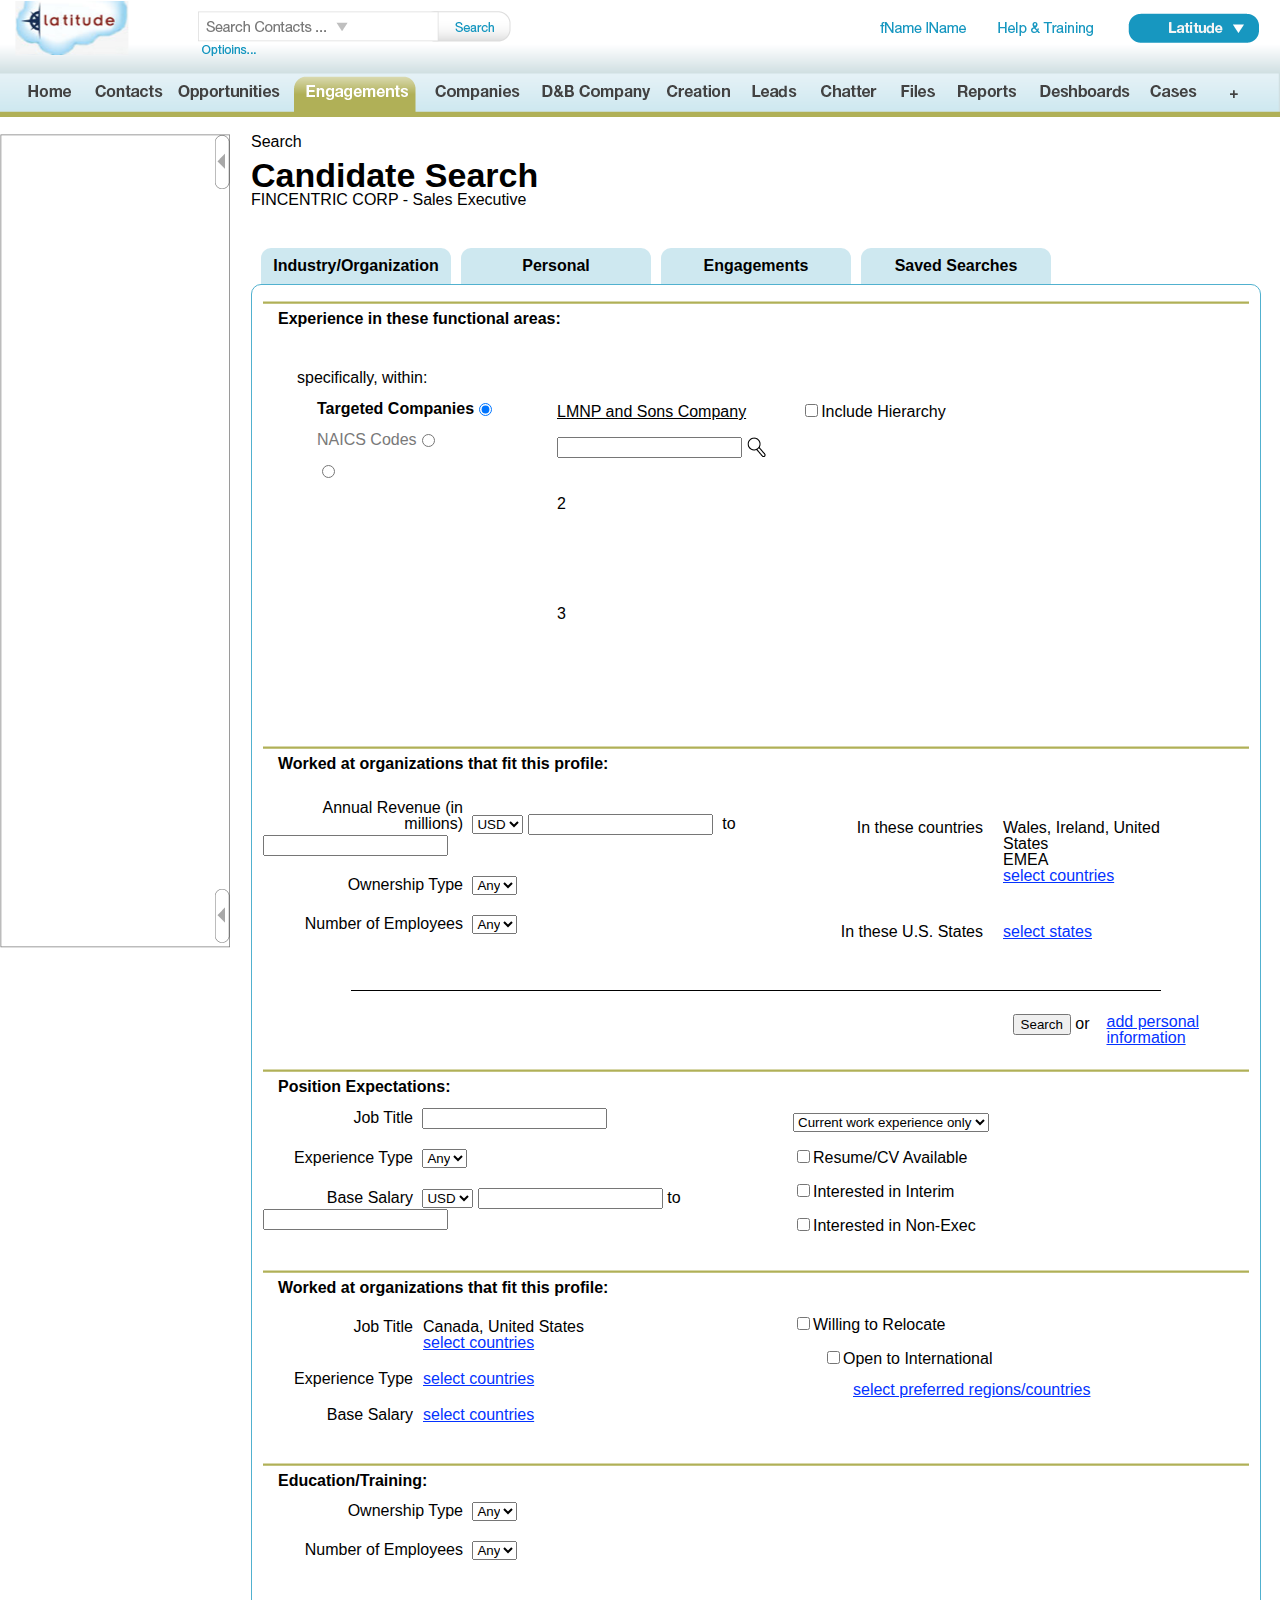
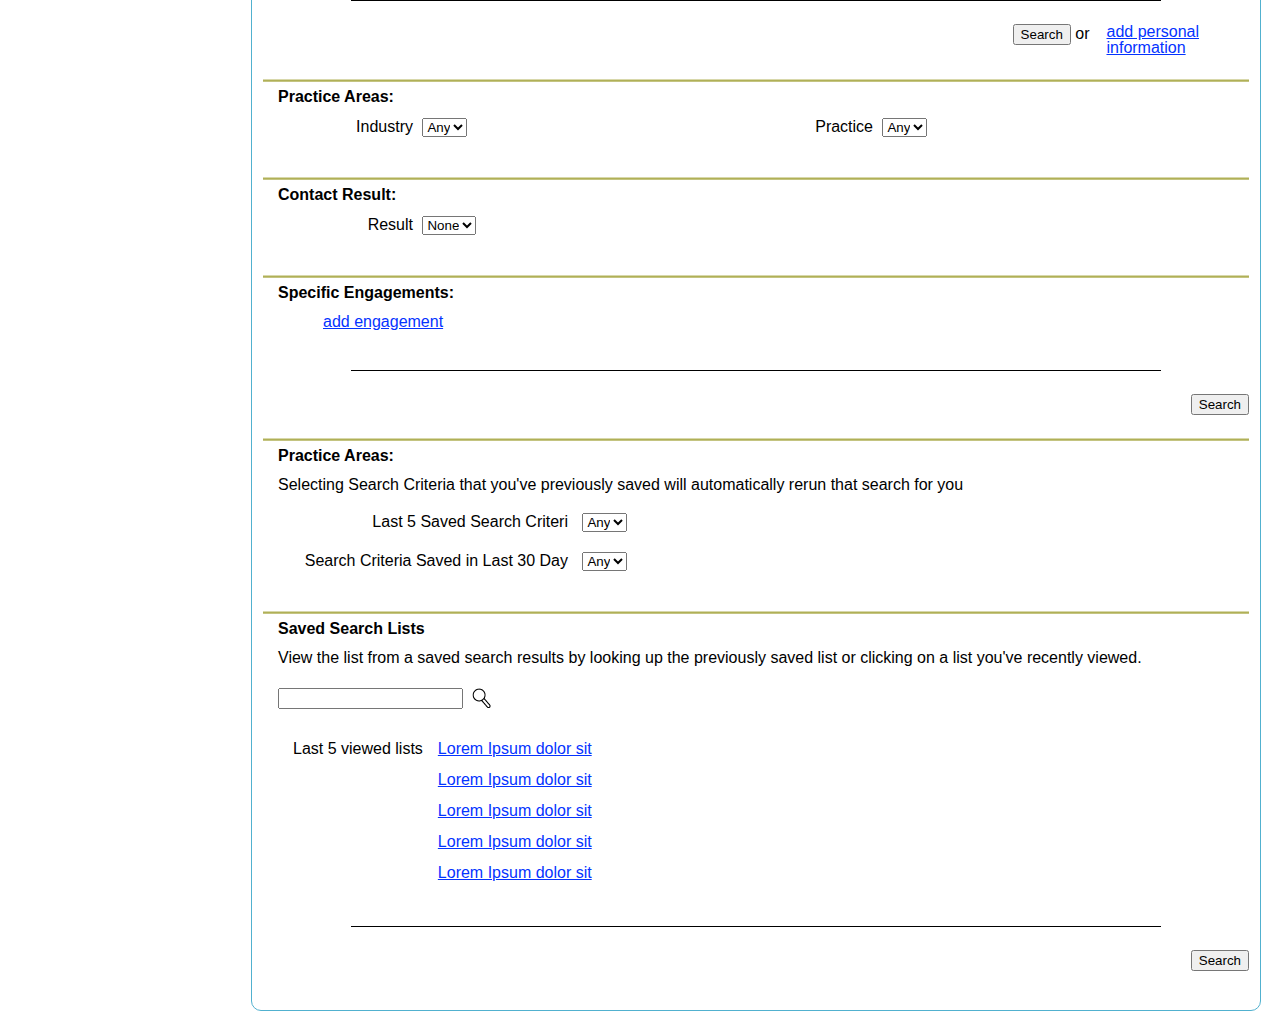
<file: html/index.html>
<?xml version="1.0" encoding="UTF-8"?>
<!DOCTYPE html PUBLIC "-//W3C//DTD XHTML 1.0 Transitional//EN" "http://www.w3.org/TR/xhtml1/DTD/xhtml1-transitional.dtd">
<html xmlns="http://www.w3.org/1999/xhtml" lang="en">
<head>
  <meta name="language" content="en-US" />
  <title>Latitude - Engagements</title>
  <meta name="description" lang="en" content="#" />
  <meta name="keywords" lang="en" content="#" />
  <link rel="stylesheet" type="text/css" href="css/style.css" />
  <link rel="stylesheet" type="text/css" href="css/uniform.default.css" />

  <script src="http://code.jquery.com/jquery-1.7.1.min.js" type="text/javascript"></script>
  <script src="js/jquery.tools.min.js" type="text/javascript"></script>
  <script src="js/jquery.uniform.min.js" type="text/javascript"></script>
  <script src="js/engagements.js" type="text/javascript"></script>
  <script type="text/javascript">
  $(document).ready(function(){
    // ------ TABS INIT ---------------------------------
    $("ul.tabs").tabs("div.panes > div", {history: true});
    // ------ TRANSFORM FORMS ---------------------------
    $("input, select, button").uniform();
  });
  </script>
</head>
<body>
  <div id="page">
    <div id="header"> <!-- just sample container for your framework -->
    </div>
    <div id="left"> <!-- just sample container for your framework -->
    </div>
    <div id="content">
      <h3>Search</h3>
      <h1>Candidate Search</h1>
      <h2>FINCENTRIC CORP - Sales Executive</h2>

      <!-- tab navigation with ajax -->
      <ul class="tabs">
        <li><a href="industry.html">Industry/Organization</a></li>
        <li><a href="personal.html">Personal</a></li>
        <li><a href="engagements.html">Engagements</a></li>
        <li><a href="saved-searches.html">Saved Searches</a></li>
      </ul>

      <!-- tab "pane" -->
      <form action="" name="search-form" id="search-form">
      <div class="panes">
        <div> <!-- industry/organization tab start -->
          <fieldset>
            <legend>Experience in these functional areas:</legend>
            <div class="areas">
              <!-- blank row markup to copy via js -->
              <p class="markup">
                <label for="practice">Practice</label>
                <select name="practice" id="practice">
                  <option value="du" disabled="disabled">Select a Practice ...</option>
                  <option value="1">Information Officers</option>
                  <option value="2">Fiat</option>
                  <option value="3">Audi</option>
                </select>
                <label for="sector">Sector</label>
                <select name="sector" disabled="disabled" id="sector">
                  <option value="">Select a Sector ...</option>
                </select>
                <label for="functioncode">Functioncode</label>
                <select name="functioncode" disabled="disabled" id="functioncode">
                  <option value="">Select a Function Code ...</option>
                </select>
                <a href="#" class="delete" title="Delete this area">Delete</a>
                <a href="#" class="add" title="Add new area">Add</a>
              </p>
            </div>
            <div class="specifically">
              <p>specifically, within:</p>
              <ul class="radio-group-list"> <!-- required for tabs script to work, hidden -->
                <li><a href="#">1</a></li>
                <li><a href="#">2</a></li>
                <li><a href="#">3</a></li>
              </ul>
              <div class="radio-group"> <!-- actual radio group, visible -->
                <p class="selected"><input type="radio" name="specific-experience" value="1" id="specific-experience-1" checked="checked" /><label for="specific-experience-1">Targeted Companies</label></p>
                <p><input type="radio" name="specific-experience" value="2" id="specific-experience-2" /><label for="specific-experience-2">NAICS Codes</label></p>
                <p><input type="radio" name="specific-experience" value="3" id="specific-experience-3" /><label for="specific-experience-3"></label></p>
              </div>
              <div class="specific-experience-panes"> <!-- panes with content for radio buttons -->
                <div>
                  <p><span>LMNP and Sons Company</span><input type="checkbox" name="hierarchy" id="hierarchy" /><label for="hierarchy">Include Hierarchy</label></p>
                  <p><input type="text" name="specific-search" id="specific-search" /><label for="specific-search" class="hidden">Search</label><a href="#" class="glass">Search</a></p>
                </div>
                <div>2</div>
                <div>3</div>
              </div> <!-- end panes with content for radio buttons -->
            </div>
          </fieldset>
          <fieldset>
            <legend>Worked at organizations that fit this profile:</legend>
            <div class="worked-at">
              <div class="left"> <!-- left container worked-at -->
                <p class="small-forms">
                  <label for="revenue">Annual Revenue (in millions)</label>
                  <select name="revenue" id="revenue">
                    <option value="USD">USD</option>
                    <option value="EUR">EUR</option>
                  </select>
                  <label for="revenue-from" class="hidden">from</label>
                  <input type="text" name="revenue-from" id="revenue-from" />
                  <label for="revenue-to" class="small">to</label>
                  <input type="text" name="revenue-to" id="revenue-to" />
                </p>
                <p>
                  <label for="ownership">Ownership Type</label>
                  <select name="ownership" id="ownership">
                    <option value="1">Any</option>
                  </select>
                </p>
                <p>
                  <label for="employees">Number of Employees</label>
                  <select name="employees" id="employees">
                    <option value="1">Any</option>
                  </select>
                </p>
              </div><!-- end left container worked-at -->
              <div class="right"> <!-- right container worked-at -->
                <p class="left">In these countries</p>
                <p class="right">
                  Wales, Ireland, United States<br />
                  EMEA<br />
                  <a href="#" title="select countries">select countries</a>
                </p>
                <p class="left">In these U.S. States</p>
                <p class="right"><a href="#" title="select states">select states</a></p>
              </div>  <!-- end right container worked-at -->
            </div>
          </fieldset>
          <div class="hr"></div>
          <div class="form-footer"><!-- send button, additional links -->
            <a href="#" title="add personal information">add personal<br />information</a>
            <p>
              <input type="submit" value="Search" name="search" />
              or
            </p>
          </div><!-- end footer -->
        </div><!-- INDUSTRY/ORGANIZATION tab end -->
        <div><!-- PERSONAL tab start -->
          <fieldset>
            <legend>Position Expectations:</legend>
            <div class="left">
              <p>
                <label for="job-title">Job Title</label>
                <input type="text" name="job-title" id="job-title" />
              </p>
              <p>
                <label for="experience-type">Experience Type</label>
                <select name="experience-type" id="experience-type">
                  <option value="1">Any</option>
                </select>
              </p>
              <p class="small-forms">
                <label for="base-salary">Base Salary</label>
                <select name="base-salary" id="base-salary">
                  <option value="USD">USD</option>
                  <option value="EUR">EUR</option>
                </select>
                <label for="salary-from" class="hidden">from</label>
                <input type="text" name="salary-from" id="salary-from" />
                <label for="salary-to" class="small">to</label>
                <input type="text" name="salary-to" id="salary-to" />
              </p>
            </div>
            <div class="right wide-labels left-labels">
              <p>
                <label for="experience-current" class="hidden">Current Experience</label>
                <select name="experience-current" id="experience-current">
                  <option value="1">Current work experience only</option>
                </select>
              </p>
              <p><input type="checkbox" name="cv-available" id="cv-available" /><label for="cv-available">Resume/CV Available</label></p>
              <p><input type="checkbox" name="interim" id="interim" /><label for="interim">Interested in Interim</label></p>
              <p><input type="checkbox" name="non-exec" id="non-exec" /><label for="non-exec">Interested in Non-Exec</label></p>
            </div>
          </fieldset>
          <fieldset>
            <legend>Worked at organizations that fit this profile:</legend>
            <div class="left">
              <div class="link-selects">
                <p class="left">Job Title</p>
                <p class="right">Canada, United States<br />
                  <a href="#" title="select countries">select countries</a>
                </p>
                <p class="left">Experience Type</p>
                <p class="right"><a href="#" title="select countries">select countries</a></p>
                <p class="left">Base Salary</p>
                <p class="right"><a href="#" title="select countries">select countries</a></p>
              </div>
            </div>
            <div class="right wide-labels left-labels">
              <p><input type="checkbox" name="relocate" id="relocate" /><label for="relocate">Willing to Relocate</label></p>
              <p class="level-2"><input type="checkbox" name="international" id="international" /><label for="international">Open to International</label></p>
              <p class="level-3"><a href="#">select preferred regions/countries</a></p>
            </div>
          </fieldset>
          <fieldset>
            <legend>Education/Training:</legend>
            <div class="left wide-labels">
              <p>
                <label for="personal-ownership">Ownership Type</label>
                <select name="personal-ownership" id="personal-ownership">
                  <option value="1">Any</option>
                </select>
              </p>
              <p>
                <label for="personal-employees">Number of Employees</label>
                <select name="personal-employees" id="personal-employees">
                  <option value="1">Any</option>
                </select>
              </p>
            </div>
          </fieldset>
          <div class="hr"></div>
          <div class="form-footer"><!-- send button, additional links -->
            <a href="#" title="add personal information">add personal<br />information</a>
            <p>
              <input type="submit" value="Search" name="search" />
              or
            </p>
          </div><!-- end footer -->
        </div><!-- PERSONAL tab end -->
        <div><!-- ENGAGEMENTS tab start -->
          <fieldset>
            <legend>Practice Areas:</legend>
            <div class="left">
              <p>
                <label for="industry">Industry</label>
                <select name="industry" id="industry">
                  <option value="1">Any</option>
                </select>
              </p>
            </div>
            <div class="right">
              <p>
                <label for="practice-area">Practice</label>
                <select name="practice-area" id="practice-area">
                  <option value="1">Any</option>
                </select>
              </p>
            </div>
          </fieldset>
          <fieldset>
            <legend>Contact Result:</legend>
            <div class="left">
              <p>
                <label for="contact-result">Result</label>
                <select name="contact-result" id="contact-result">
                  <option value="1">None</option>
                </select>
              </p>
            </div>
          </fieldset>
          <fieldset>
            <legend>Specific Engagements:</legend>
            <div class="left">
              <p class="level-3"><a href="#">add engagement</a></p>
            </div>
          </fieldset>
          <div class="hr"></div>
          <div class="form-footer">
            <p>
              <input type="submit" value="Search" name="search" />
            </p>
          </div>
        </div><!-- ENGAGEMENTS tab end -->
        <div class="saved"><!-- SAVED SEARCHES tab start -->
          <fieldset>
            <legend>Practice Areas:</legend>
            <p>Selecting Search Criteria that you've previously saved will automatically rerun that search for you</p>
            <div class="very-wide-labels">
              <p>
                <label for="last-5">Last 5 Saved Search Criteri</label>
                <select name="last-5" id="last-5">
                  <option value="1">Any</option>
                </select>
              </p>
              <p>
                <label for="last-30">Search Criteria Saved in Last 30 Day</label>
                <select name="last-30" id="last-30">
                  <option value="1">Any</option>
                </select>
              </p>
            </div>
          </fieldset>
          <fieldset>
            <legend>Saved Search Lists</legend>
            <p>View the list from a saved search results by looking up the previously saved list or clicking on a list you've recently viewed.</p>
            <p>
              <label for="saved-search" class="hidden">Saved search:</label>
              <input type="text" name="saved-search" id="saved-search" />
              <a href="#" class="glass">Search</a>
            </p>
            <p class="list-heading">Last 5 viewed lists</p>
            <ul>
              <li><a href="#">Lorem Ipsum dolor sit</a></li>
              <li><a href="#">Lorem Ipsum dolor sit</a></li>
              <li><a href="#">Lorem Ipsum dolor sit</a></li>
              <li><a href="#">Lorem Ipsum dolor sit</a></li>
              <li><a href="#">Lorem Ipsum dolor sit</a></li>
            </ul>
          </fieldset>
          <div class="hr"></div>
          <div class="form-footer">
            <p>
              <input type="submit" value="Search" name="search" />
            </p>
          </div>
        </div><!-- SAVED SEARCHES tab end -->
      </div></form>
    </div> <!-- end #content -->
  </div> <!-- end #page -->
</body>
</html>
</file>
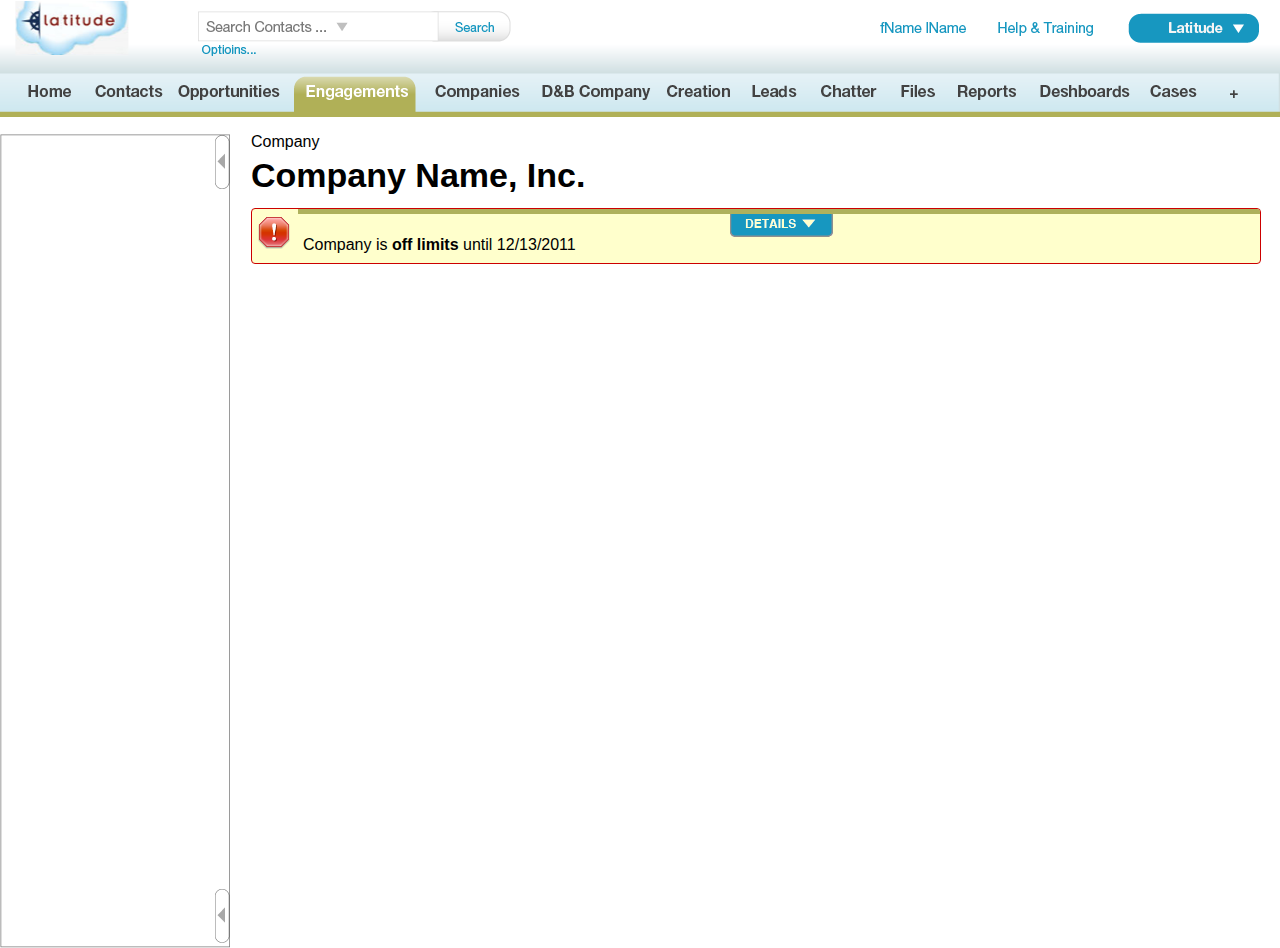
<file: html/Comp_OffLimits.html>
<?xml version="1.0" encoding="UTF-8"?>
<!DOCTYPE html PUBLIC "-//W3C//DTD XHTML 1.0 Transitional//EN" "http://www.w3.org/TR/xhtml1/DTD/xhtml1-transitional.dtd">
<html xmlns="http://www.w3.org/1999/xhtml" lang="en">

<head>
  <meta name="language" content="en-US" />
  <title>Latitude - Engagements</title>
  <meta name="description" lang="en" content="#" />
  <meta name="keywords" lang="en" content="#" />
  <link rel="stylesheet" type="text/css" href="css/style.css" />
  <link rel="stylesheet" type="text/css" href="css/uniform.default.css" />
  <link rel="stylesheet" type="text/css" href="css/off-limits.css" />

  <script src="http://code.jquery.com/jquery-1.7.1.min.js" type="text/javascript"></script>
  <script type="text/javascript">
  	$(function() {
  		$(".detailOn").click(function() {
  			$(".summary").toggle();
  			$(".details").toggle();
  			//$(".content").addClass("expanded");
  		});	
  		$(".detailOff").click(function() {
  			$(".summary").toggle();
  			$(".details").toggle();
  			//$(".content").removeClass("expanded");
  		});
  	});
  </script>
</head>

<body>
<div id="page">
<div id="header"> <!-- just sample container for your framework -->
</div>
<div id="left"> <!-- just sample container for your framework -->
</div>
<div id="content">
	<h3>Company</h3>
	<h1>Company Name, Inc.</h1>
	<h2>&nbsp;</h2>

	<div class="message error">
		<div class="msgIcon"></div>
		<div class="content summary active">
			<div class="detailOn"></div>
			<span>Company is <strong>off limits</strong> until 12/13/2011</span>
		</div>
		<div class="content details inactive">
			<ul>
				<li class="header">
					<strong>Company | End: mm/dd/yyyy | Set by FName LName</strong>&nbsp;<a href="#">terms and conditions</a>
				</li>
				<li class="detail"><strong>Position Title:&nbsp;</strong>Lorem Ipsum</li>
				<li class="detail"><strong>Geography:&nbsp;</strong>Lorem Ipsum</li>
				<li class="detail"><strong>Scope:&nbsp;</strong>Lorem ipsum dolor sit amet, consectetur adipisicing elit, sed do eiusmod tempor incididunt ut labore et dolore magna aliqua. Ut enim ad minim veniam, quis nostrud exercitation ullamco laboris nisi ut aliquip ex ea commodo consequat. Duis aute irure dolor in reprehenderit in voluptate velit esse cillum dolore eu fugiat nulla pariatur. Excepteur sint occaecat cupidatat non proident, sunt in culpa qui officia deserunt mollit anim id est laborum.
				</li>
				<li class="header">
					<strong>Company | End: mm/dd/yyyy | Set by FName LName</strong>&nbsp;<a href="#">terms and conditions</a>
				</li>
				<li class="detail"><strong>Position Title:&nbsp;</strong>Lorem Ipsum</li>
				<li class="detail"><strong>Geography:&nbsp;</strong>Lorem Ipsum</li>
				<li class="detail"><strong>Scope:&nbsp;</strong>Lorem ipsum dolor sit amet, consectetur adipisicing elit, sed do eiusmod tempor incididunt ut labore et dolore magna aliqua. Ut enim ad minim veniam, quis nostrud exercitation ullamco laboris nisi ut aliquip ex ea commodo consequat. Duis aute irure dolor in reprehenderit in voluptate velit esse cillum dolore eu fugiat nulla pariatur. Excepteur sint occaecat cupidatat non proident, sunt in culpa qui officia deserunt mollit anim id est laborum.
				</li>
				<li class="header">
					<strong>Company | End: mm/dd/yyyy | Set by FName LName</strong>&nbsp;<a href="#">terms and conditions</a>
				</li>
				<li class="detail"><strong>Position Title:&nbsp;</strong>Lorem Ipsum</li>
				<li class="detail"><strong>Geography:&nbsp;</strong>Lorem Ipsum</li>
				<li class="detail"><strong>Scope:&nbsp;</strong>Lorem ipsum dolor sit amet, consectetur adipisicing elit, sed do eiusmod tempor incididunt ut labore et dolore magna aliqua. Ut enim ad minim veniam, quis nostrud exercitation ullamco laboris nisi ut aliquip ex ea commodo consequat. Duis aute irure dolor in reprehenderit in voluptate velit esse cillum dolore eu fugiat nulla pariatur. Excepteur sint occaecat cupidatat non proident, sunt in culpa qui officia deserunt mollit anim id est laborum.
				</li>
			</ul>
			<div class="detailOff"></div>
		</div>
	</div>

</div> <!-- end #content -->
</div> <!-- end #page -->
</body>
</html>
</file>
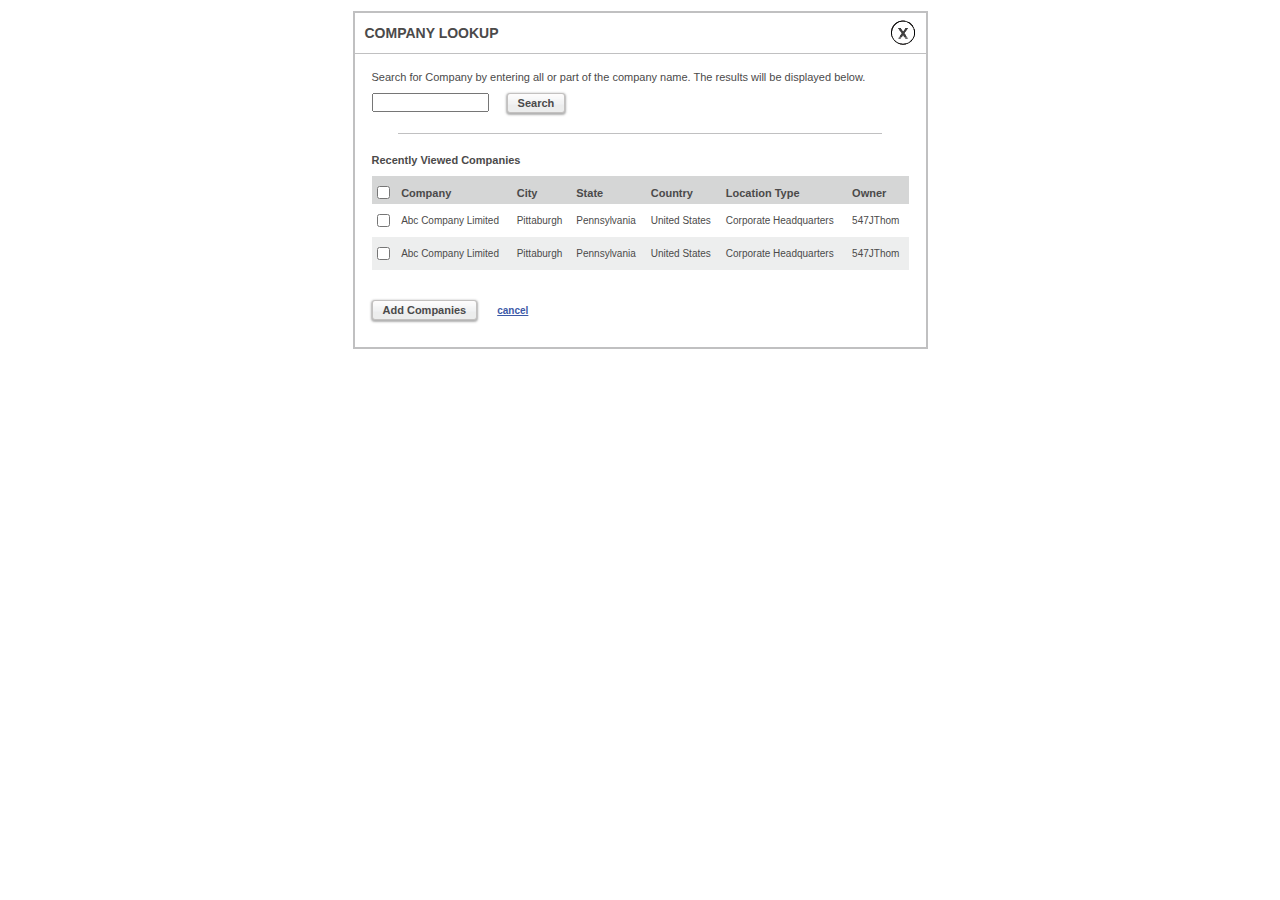
<file: html/dialog.html>
<?xml version="1.0" encoding="UTF-8"?>
<!DOCTYPE html PUBLIC
  "-//W3C//DTD XHTML 1.0 Transitional//EN"
  "http://www.w3.org/TR/xhtml1/DTD/xhtml1-transitional.dtd">
<html xmlns="http://www.w3.org/1999/xhtml" xml:lang="en" lang="en">
  <head>
    <title>Blank</title>
  <style type="text/css">

  .ui-dialog * {
    margin: 0;
    padding: 0;
  }

  .ui-dialog {
    padding: 3px;
    width: 575px;
    margin: 0 auto;
    background: #fff;
    font-family: Helvetica, Arial, sans-serif;
    font-size: 11px;
    color: #4b4a4a;
  }

  .ui-dialog-titlebar {
    border-top: 2px solid #c0c0c1;
    border-right: 2px solid #c0c0c1;
    border-bottom: 1px solid #c0c0c1;
    border-left: 2px solid #c0c0c1;
    font-size: 14px;
    text-transform: uppercase;
    padding: 12px 10px;
    font-weight: bold;
  }

  .ui-icon-closethick {
    display: block;
    text-indent: -9999px;
    width: 25px;
    height: 25px;
    background: url('img/close.png') no-repeat;
    float: right;
    margin-top: -5px;
  }

  .ui-dialog-content {
    border-right: 2px solid #c0c0c1;
    border-bottom: 2px solid #c0c0c1;
    border-left: 2px solid #c0c0c1;
    padding: 17px;
  }

  .ui-dialog-content p {
    margin-bottom: 10px;
  }

  .ui-dialog-content a {
    text-decoration: underline;
    coloe: #3c59a7;
  }

  #targeted_companies_search_string {
    margin-right: 15px;
  }

  .ui-dialog .ui-button {
    font-size: 11px;
    font-weight: bold;
    cursor: pointer;
    overflow: hidden;
    border: 1px solid #c3c1c0;
    background: url('img/button.png') repeat-x #eceded;
    color: #4b4a4a;
    padding: 3px 10px 3px 10px;
    -webkit-box-shadow: 0px 1px 2px 1px rgba(100, 100, 100, 0.5);
    -moz-box-shadow: 0px 1px 2px 1px rgba(100, 100, 100, 0.5);
    box-shadow: 0px 1px 2px 1px rgba(100, 100, 100, 0.5);
    -webkit-border-radius: 3px;
    -moz-border-radius: 3px;
    border-radius: 3px;
  }

  .ui-dialog span.hr {
    display: block;
    width: 90%;
    height: 1px;
    background: #c0c0c1;
    margin: 20px auto 20px auto;
  }

  .ui-dialog p.heading {
    font-weight: bold;
    cell-spacing: 0px;
    cell-padding: 0px;
  }

  .ui-dialog table {
    width: 100%;
    text-align: left;
    overflow: hidden;
    border-collapse: collapse;
    margin-bottom: 30px;
  }

  .ui-dialog table thead {
    background: #d5d6d6;
  }

  .ui-dialog table th {
    padding: 10px 5px 5px 5px;
  }

  .ui-dialog table tr.odd {
    background: #edeeee;
  }

  .ui-dialog table td {
    padding: 10px 5px;
    font-size: 10px;
  }

  .ui-dialog .cancel {
    border: none;
    background: none;
    box-shadow: none;
    border-radius: 0px;
    font-size: 10px;
    text-decoration: underline;
    margin-left: 10px;
    color: #3c59a7;
  }

  </style>
  </head>
  <body>

  <div class="ui-dialog ui-widget ui-widget-content ui-corner-all ui-draggable ui-resizable">
    <div class="ui-dialog-titlebar ui-widget-header ui-corner-all ui-helper-clearfix">
     <span id="ui-dialog-title-dialog" class="ui-dialog-title">Company lookup</span>
     <a class="ui-dialog-titlebar-close ui-corner-all" href="#"><span class="ui-icon ui-icon-closethick">close</span></a>
    </div>
    <div style="min-height: 109px; width: auto;" class="ui-dialog-content ui-widget-content" id="dialog">
     <p>Search for Company by entering all or part of the company name. The results will be displayed below.</p>
     <p>
      <input id="targeted_companies_search_string" size="12">
      <button id="targeted_companies_search_button" class="ui-button ui-widget ui-state-default ui-corner-all ui-button-text-only" role="button" aria-disabled="false"><span class="ui-button-text">Search</span></button>
     </p>
     <span class="hr"></span>
     <p class="heading">Recently Viewed Companies</p>

     <table id="dialog-table">
        <thead>
          <tr>  <!-- if you want you can add class for each col and set width for them -->
            <th scope="col"><input type="checkbox" name="check" /></th>
            <th scope="col">Company</th>
            <th scope="col">City</th>
            <th scope="col">State</th>
            <th scope="col">Country</th>
            <th scope="col">Location Type</th>
            <th scope="col">Owner</th>
          </tr>
        </thead>

        <tbody>
          <tr>
            <td><input type="checkbox" name="check" /></td>
            <td>Abc Company Limited</td>
            <td>Pittaburgh</td>
            <td>Pennsylvania</td>
            <td>United States</td>
            <td>Corporate Headquarters</td>
            <td>547JThom</td>
          </tr>
          <tr class="odd">
            <td><input type="checkbox" name="check" /></td>
            <td>Abc Company Limited</td>
            <td>Pittaburgh</td>
            <td>Pennsylvania</td>
            <td>United States</td>
            <td>Corporate Headquarters</td>
            <td>547JThom</td>
          </tr>
        </tbody>

    </table>

     <p><button type="button" class="ok ui-button ui-widget ui-state-default ui-corner-all ui-button-text-only" role="button" aria-disabled="false"><span class="ui-button-text">Add Companies</span></button><button type="button" class="cancel ui-button ui-widget ui-state-default ui-corner-all ui-button-text-only" role="button" aria-disabled="false"><span class="ui-button-text">cancel</span></button></p>
    </div>
  </div>

  </body>
</html>
</file>
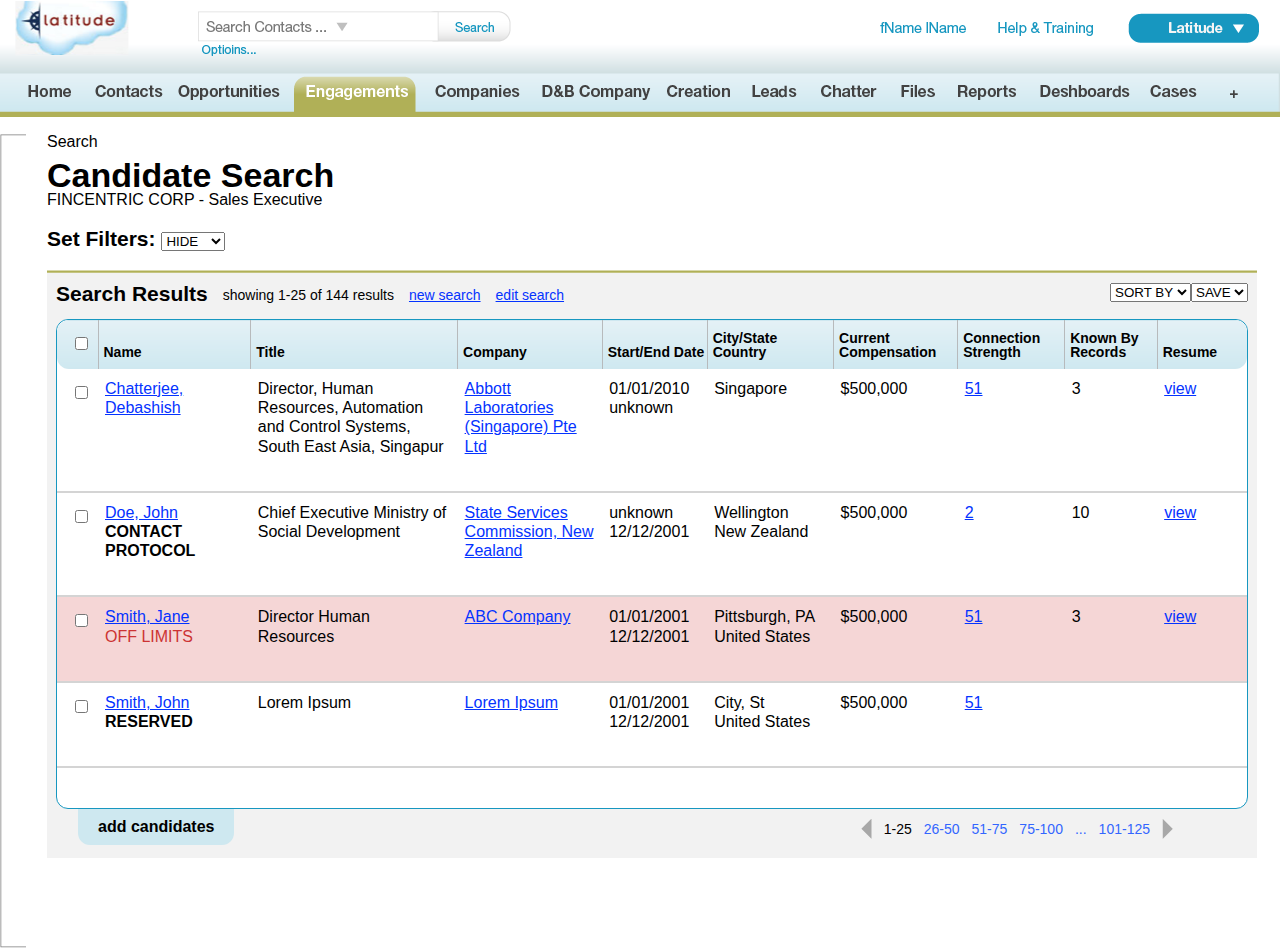
<file: html/search-filter-result.html>
<?xml version="1.0" encoding="UTF-8"?>
<!DOCTYPE html PUBLIC "-//W3C//DTD XHTML 1.0 Transitional//EN" "http://www.w3.org/TR/xhtml1/DTD/xhtml1-transitional.dtd">
<html xmlns="http://www.w3.org/1999/xhtml" lang="en">
<head>
  <meta name="language" content="en-US" />
  <title>Latitude - Engagements</title>
  <meta name="description" lang="en" content="#" />
  <meta name="keywords" lang="en" content="#" />
  <link rel="stylesheet" type="text/css" href="css/style.css" />
  <link rel="stylesheet" type="text/css" href="css/uniform.default.css" />

  <script src="http://code.jquery.com/jquery-1.7.1.min.js" type="text/javascript"></script>
  <script src="js/jquery.tools.min.js" type="text/javascript"></script>
  <script src="js/jquery.uniform.min.js" type="text/javascript"></script>
  <script src="js/engagements.js" type="text/javascript"></script>
  <script type="text/javascript">
  $(document).ready(function(){
    // ------ TRANSFORM FORMS ---------------------------
    $("input, select, button").uniform();
  });
  </script>

</head>
<body>
  <div id="page" class="res">
    <div id="header"> <!-- just sample container for your framework -->
    </div>
    <div id="left"> <!-- just sample container for your framework -->
    </div>
    <div id="content">
      <h3>Search</h3>
      <h1>Candidate Search</h1>
      <h2>FINCENTRIC CORP - Sales Executive</h2>


      <p class="big small-select">Set Filters:
        <select name="show" id="show">
          <option value="hide">HIDE</option>
          <option value="show">SHOW</option>
        </select>
      </p>
      <form id="filters" name="filters" action=""> <!-- FORM FILTERS start -->
        <p class="heading">Add filters by first selecting a category, subcategory and filter. Click the add (+) button to add your Filters.</p>

        <div class="choose-filters">
          <p class="medium-selects">

            <label for="engagement" class="hidden">Engagement</label>
            <select name="engagement" id="engagement">
              <option value="">Engagement</option>
            </select>

            <label for="position" class="hidden">Position</label>
            <select name="position" id="position">
              <option value="">Position</option>
            </select>

            <label for="position-level" class="hidden">Position Level</label>
            <select name="position-level" id="position-level">
              <option value="">Position Level</option>
            </select>

            <label for="operator" class="hidden">Select an Operator</label>
            <select name="operator" id="operator">
              <option value="">Select an Operator</option>
            </select>

            <label for="select-one" class="hidden">Select one ...</label>
            <select name="select-one" id="select-one">
              <option value="">Select one ...</option>
            </select>

            <input type="text" name="specific-search" id="specific-search" />
            <label for="specific-search" class="hidden">Search</label>
            <a href="#" class="glass">Search</a>

            <a href="#" class="add">add</a>
          </p>
        </div>

        <div class="applied-filters medium-selects">
          <div class="filter-row">
            <a href="#" class="delete">delete</a>
            <div class="col1">
              Work Experience / Compensation
            </div>
            <div class="col2">
              Base Salary
            </div>
            <div class="col3">
              Greater or equal
            </div>
            <div class="col4">
              $150,000
            </div>
            <a href="#" class="add">add</a>
          </div>
          <div class="filter-row">
            <a href="#" class="delete">delete</a>
            <div class="col1">
              Work Experience / Compensation
            </div>
            <div class="col2">
              Base Salary
            </div>
            <div class="col3">
              <label for="operator-1" class="hidden">Select an Operator</label>
              <select name="operator-1" id="operator-1">
                <option value="">Select an Operator</option>
              </select>
            </div>
            <div class="col4">
              <label for="value-1" class="hidden">Filter value</label>
              <input type="text" name="value-1" id="value-1" />
            </div>
            <a href="#" class="add">add</a>
          </div>
        </div>

        <p><input type="submit" value="Apply Filters" /></p>
      </form> <!-- FORM FILTERS end -->

      <div id="results"> <!-- SEARCH RESULTS start -->
        <ul class="heading">
          <li><h2>Search Results</h2></li>
          <li><p>showing 1-25 of 144 results</p></li>
          <li><a href="#">new search</a></li>
          <li><a href="#">edit search</a></li>
          <li class="right small-select">
            <label for="save" class="hidden">Save</label>
            <select name="save" id="save">
              <option value="0">SAVE</option>
            </select>
          </li>
          <li class="right">
            <label for="sort-by" class="hidden">Sort by</label>
            <select name="sort-by" id="sort-by">
              <option value="0">SORT BY</option>
            </select>
          </li>
        </ul>

        <!-- Table with results markup-->
        <div class="table-border">
        <table id="table-results">

          <!-- Table header -->

            <thead>
              <tr>
                <th scope="col" class="col1"><input type="checkbox" name="head-box" id="head-box" /><label for="head-box" class="hidden">check</label></th>
                <th scope="col" class="col2">Name</th>
                <th scope="col" class="col3">Title</th>
                <th scope="col" class="col4">Company</th>
                <th scope="col" class="col5">Start/End Date</th>
                <th scope="col" class="col6">City/State Country</th>
                <th scope="col" class="col7">Current Compensation</th>
                <th scope="col" class="col8">Connection Strength</th>
                <th scope="col" class="col9">Known By Records</th>
                <th scope="col" class="col10">Resume</th>
              </tr>
            </thead>

          <!-- Table body -->

            <tbody>

              <!-- NEXT ROW xxxxxxxxxxxx -->
              <tr class="row vcard">
                <td class="col1 cell"><input type="checkbox" name="check-1" id="check-1" /><label for="check-1" class="hidden">check</label></td>
                <td class="col2 cell">
                  <a href="#" class="url fn">Chatterjee, Debashish</a>
                </td>
                <td class="col3 cell">
                  <span class="role">Director, Human Resources,
                    Automation and Control Systems</span>,
                  <span class="adr"><span class="region">South East Asia</span>,
                  <span class="country-name">Singapur</span></span>
                </td>
                <td class="col4 cell">
                  <a href="#" class="url org">Abbott Laboratories (Singapore) Pte Ltd</a>
                </td>
                <td class="col5 cell">
                  01/01/2010<br />unknown
                </td>
                <td class="col6 cell">
                  <span class="adr"><span class="country-name">Singapore</span></span>
                </td>
                <td class="col7 cell">$500,000</td>
                <td class="col8 cell"><a href="#">51</a></td>
                <td class="col9 cell">3</td>
                <td class="col10 cell"><a href="#" class="url">view</a></td>
              </tr>


              <!-- NEXT ROW xxxxxxxxxxxx -->
              <tr class="row vcard">
                <td class="col1 cell"><input type="checkbox" name="check-2" id="check-2" /><label for="check-2" class="hidden">check</label></td>
                <td class="col2 cell">
                  <a href="#" class="url fn">Doe, John</a>
                  <p>CONTACT PROTOCOL</p>
                </td>
                <td class="col3 cell">
                  <span class="role">Chief Executive Ministry of Social Development</span>
                </td>
                <td class="col4 cell">
                  <a href="#" class="url org">State Services Commission, New Zealand</a>
                </td>
                <td class="col5 cell">
                  unknown<br />12/12/2001
                </td>
                <td class="col6 cell">
                  <span class="adr"><span class="locality">Wellington</span><br /><span class="country-name">New Zealand</span></span>
                </td>
                <td class="col7 cell">$500,000</td>
                <td class="col8 cell"><a href="#">2</a></td>
                <td class="col9 cell">10</td>
                <td class="col10 cell"><a href="#" class="url">view</a></td>
              </tr>

              <!-- NEXT ROW xxxxxxxxxxxx -->
              <tr class="row red vcard">
                <td class="col1 cell"><input type="checkbox" name="check-3" id="check-3" /><label for="check-3" class="hidden">check</label></td>
                <td class="col2 cell">
                  <a href="#" class="url fn">Smith, Jane</a>
                  <p>OFF LIMITS</p>
                </td>
                <td class="col3 cell">
                  <span class="role">Director Human Resources</span>
                </td>
                <td class="col4 cell">
                  <a href="#" class="url org">ABC Company</a>
                </td>
                <td class="col5 cell">
                  01/01/2001<br />12/12/2001
                </td>
                <td class="col6 cell">
                  <span class="adr">
                    <span class="locality">Pittsburgh</span>,
                    <span class="region">PA</span> <br />
                    <span class="country-name">United States</span>
                  </span>
                </td>
                <td class="col7 cell">$500,000</td>
                <td class="col8 cell"><a href="#">51</a></td>
                <td class="col9 cell">3</td>
                <td class="col10 cell"><a href="#" class="url">view</a></td>
              </tr>


              <!-- NEXT ROW xxxxxxxxxxxx -->
              <tr class="row vcard">
                <td class="col1 cell"><input type="checkbox" name="check-4" id="check-4" /><label for="check-4" class="hidden">check</label></td>
                <td class="col2 cell">
                  <a href="#" class="url fn">Smith, John</a>
                  <p>RESERVED</p>
                </td>
                <td class="col3 cell">
                  <span class="role">Lorem Ipsum</span>
                </td>
                <td class="col4 cell">
                  <a href="#" class="url org">Lorem Ipsum</a>
                </td>
                <td class="col5 cell">
                  01/01/2001<br />12/12/2001
                </td>
                <td class="col6 cell">
                  <span class="adr">
                    <span class="locality">City</span>,
                    <span class="region">St</span> <br />
                    <span class="country-name">United States</span>
                  </span>
                </td>
                <td class="col7 cell">$500,000</td>
                <td class="col8 cell"><a href="#">51</a></td>
                <td class="col9 cell"></td>
                <td class="col10 cell"></td>
              </tr>


            </tbody>

            <!--


              row markup, add .red class if needed
              microformats docs: http://microformats.org/wiki/hcard

              <tr class="row vcard">
                <td class="col1 cell"><input type="checkbox" name="check-" id="check-" /><label for="check-" class="hidden">check</label></td>
                <td class="col2 cell">
                  <a href="#" class="url fn"></a>
                </td>
                <td class="col3 cell">
                  <span class="role"></span>
                </td>
                <td class="col4 cell">
                  <a href="#" class="url org"></a>
                </td>
                <td class="col5 cell"></td>
                <td class="col6 cell">
                  <span class="adr">
                    <span class="locality">City</span>,
                    <span class="region">St</span>
                    <span class="country-name">United States</span>
                  </span>
                </td>
                <td class="col7 cell"></td>
                <td class="col8 cell"></td>
                <td class="col9 cell"></td>
                <td class="col10 cell"></td>
              </tr>



            -->

        </table>
        </div> <!-- end table border -->
        <a href="#" class="bottom-button">add candidates</a>
        <div class="pagination">
          <a href="#" class="prev" title="prev">prev</a>
          <ul>
            <li class="current"><a href="#">1-25</a></li>
            <li><a href="#">26-50</a></li>
            <li><a href="#">51-75</a></li>
            <li><a href="#">75-100</a></li>
            <li>...</li>
            <li><a href="#">101-125</a></li>
          </ul>
          <a href="#" class="next" title="next">next</a>
        </div>

      </div><!-- SEARCH RESULTS end -->
    </div> <!-- end #content -->
  </div> <!-- end #page -->
</body>
</html>
</file>
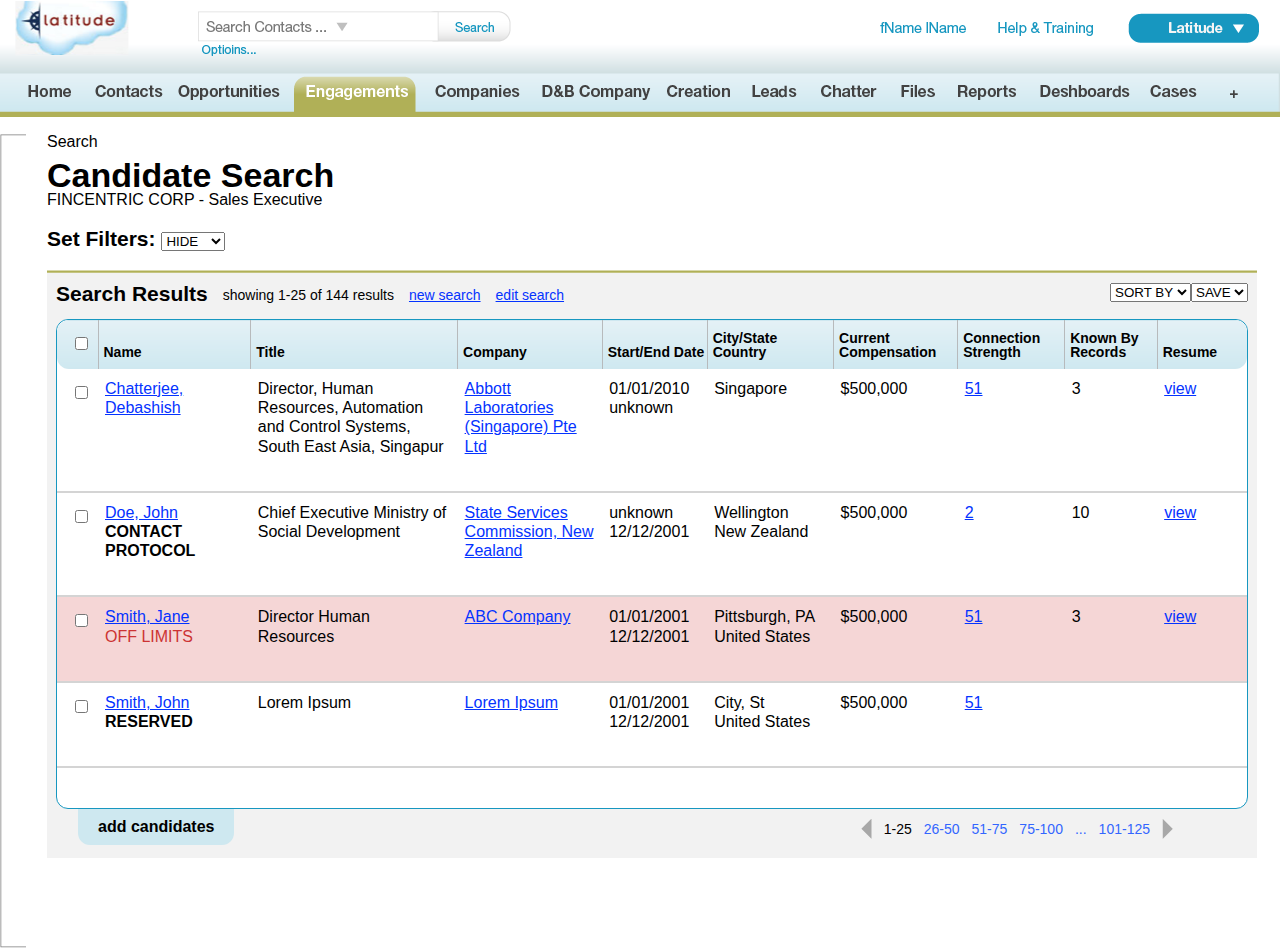
<file: html/search.html>
<?xml version="1.0" encoding="UTF-8"?>
<!DOCTYPE html PUBLIC "-//W3C//DTD XHTML 1.0 Transitional//EN" "http://www.w3.org/TR/xhtml1/DTD/xhtml1-transitional.dtd">
<html xmlns="http://www.w3.org/1999/xhtml" lang="en">
<head>
  <meta name="language" content="en-US" />
  <title>Latitude - Engagements</title>
  <meta name="description" lang="en" content="#" />
  <meta name="keywords" lang="en" content="#" />
  <link rel="stylesheet" type="text/css" href="css/style.css" />
  <link rel="stylesheet" type="text/css" href="css/uniform.default.css" />

  <script src="http://code.jquery.com/jquery-1.7.1.min.js" type="text/javascript"></script>
  <script src="js/jquery.tools.min.js" type="text/javascript"></script>
  <script src="js/jquery.uniform.min.js" type="text/javascript"></script>
  <script src="js/engagements.js" type="text/javascript"></script>
  <script type="text/javascript">
  $(document).ready(function(){
    // ------ TRANSFORM FORMS ---------------------------
    $("input, select, button").uniform();
  });
  </script>

</head>
<body>
  <div id="page" class="res">
    <div id="header"> <!-- just sample container for your framework -->
    </div>
    <div id="left"> <!-- just sample container for your framework -->
    </div>
    <div id="content">
      <h3>Search</h3>
      <h1>Candidate Search</h1>
      <h2>FINCENTRIC CORP - Sales Executive</h2>


      <p class="big small-select">Set Filters:
        <select name="show" id="show">
          <option value="hide">HIDE</option>
          <option value="show">SHOW</option>
        </select>
      </p>
      <form id="filters" name="filters" action=""> <!-- FORM FILTERS start -->
        <p class="heading">Add filters by first selecting a category, subcategory and filter. Click the add (+) button to add your Filters.</p>

        <div class="choose-filters">
          <p class="medium-selects">

            <label for="category" class="hidden">Select a Category</label>
            <select name="category" id="category">
              <option value="">Select a Category ...</option>
            </select>

            <label for="sub-category" class="hidden">Select a Subcategory ...</label>
            <select name="sub-category" id="sub-category" disabled="disabled">
              <option value="">Select a Subcategory ...</option>
            </select>

            <label for="s-filter" class="hidden">Select a Filter ...</label>
            <select name="s-filter" id="s-filter" disabled="disabled">
              <option value="">Select a Filter ...</option>
            </select>

            <a href="#" class="add">add</a>
          </p>
        </div>

        <div class="applied-filters">
          <p class="empty">no filters have been added</p>
        </div>

        <p><input type="submit" value="Apply Filters" disabled="disabled" /></p>
      </form> <!-- FORM FILTERS end -->

      <div id="results"> <!-- SEARCH RESULTS start -->
        <ul class="heading">
          <li><h2>Search Results</h2></li>
          <li><p>showing 1-25 of 144 results</p></li>
          <li><a href="#">new search</a></li>
          <li><a href="#">edit search</a></li>
          <li class="right small-select">
            <label for="save" class="hidden">Save</label>
            <select name="save" id="save">
              <option value="0">SAVE</option>
            </select>
          </li>
          <li class="right">
            <label for="sort-by" class="hidden">Sort by</label>
            <select name="sort-by" id="sort-by">
              <option value="0">SORT BY</option>
            </select>
          </li>
        </ul>

        <!-- Table with results markup-->
        <div class="table-border">
        <table id="table-results">

          <!-- Table header -->

            <thead>
              <tr>
                <th scope="col" class="col1"><input type="checkbox" name="head-box" id="head-box" /><label for="head-box" class="hidden">check</label></th>
                <th scope="col" class="col2">Name</th>
                <th scope="col" class="col3">Title</th>
                <th scope="col" class="col4">Company</th>
                <th scope="col" class="col5">Start/End Date</th>
                <th scope="col" class="col6">City/State Country</th>
                <th scope="col" class="col7">Current Compensation</th>
                <th scope="col" class="col8">Connection Strength</th>
                <th scope="col" class="col9">Known By Records</th>
                <th scope="col" class="col10">Resume</th>
              </tr>
            </thead>

          <!-- Table body -->

            <tbody>

              <!-- NEXT ROW xxxxxxxxxxxx -->
              <tr class="row vcard">
                <td class="col1 cell"><input type="checkbox" name="check-1" id="check-1" /><label for="check-1" class="hidden">check</label></td>
                <td class="col2 cell">
                  <a href="#" class="url fn">Chatterjee, Debashish</a>
                </td>
                <td class="col3 cell">
                  <span class="role">Director, Human Resources,
                    Automation and Control Systems</span>,
                  <span class="adr"><span class="region">South East Asia</span>,
                  <span class="country-name">Singapur</span></span>
                </td>
                <td class="col4 cell">
                  <a href="#" class="url org">Abbott Laboratories (Singapore) Pte Ltd</a>
                </td>
                <td class="col5 cell">
                  01/01/2010<br />unknown
                </td>
                <td class="col6 cell">
                  <span class="adr"><span class="country-name">Singapore</span></span>
                </td>
                <td class="col7 cell">$500,000</td>
                <td class="col8 cell"><a href="#">51</a></td>
                <td class="col9 cell">3</td>
                <td class="col10 cell"><a href="#" class="url">view</a></td>
              </tr>


              <!-- NEXT ROW xxxxxxxxxxxx -->
              <tr class="row vcard">
                <td class="col1 cell"><input type="checkbox" name="check-2" id="check-2" /><label for="check-2" class="hidden">check</label></td>
                <td class="col2 cell">
                  <a href="#" class="url fn">Doe, John</a>
                  <p>CONTACT PROTOCOL</p>
                </td>
                <td class="col3 cell">
                  <span class="role">Chief Executive Ministry of Social Development</span>
                </td>
                <td class="col4 cell">
                  <a href="#" class="url org">State Services Commission, New Zealand</a>
                </td>
                <td class="col5 cell">
                  unknown<br />12/12/2001
                </td>
                <td class="col6 cell">
                  <span class="adr"><span class="locality">Wellington</span><br /><span class="country-name">New Zealand</span></span>
                </td>
                <td class="col7 cell">$500,000</td>
                <td class="col8 cell"><a href="#">2</a></td>
                <td class="col9 cell">10</td>
                <td class="col10 cell"><a href="#" class="url">view</a></td>
              </tr>

              <!-- NEXT ROW xxxxxxxxxxxx -->
              <tr class="row red vcard">
                <td class="col1 cell"><input type="checkbox" name="check-3" id="check-3" /><label for="check-3" class="hidden">check</label></td>
                <td class="col2 cell">
                  <a href="#" class="url fn">Smith, Jane</a>
                  <p>OFF LIMITS</p>
                </td>
                <td class="col3 cell">
                  <span class="role">Director Human Resources</span>
                </td>
                <td class="col4 cell">
                  <a href="#" class="url org">ABC Company</a>
                </td>
                <td class="col5 cell">
                  01/01/2001<br />12/12/2001
                </td>
                <td class="col6 cell">
                  <span class="adr">
                    <span class="locality">Pittsburgh</span>,
                    <span class="region">PA</span> <br />
                    <span class="country-name">United States</span>
                  </span>
                </td>
                <td class="col7 cell">$500,000</td>
                <td class="col8 cell"><a href="#">51</a></td>
                <td class="col9 cell">3</td>
                <td class="col10 cell"><a href="#" class="url">view</a></td>
              </tr>


              <!-- NEXT ROW xxxxxxxxxxxx -->
              <tr class="row vcard">
                <td class="col1 cell"><input type="checkbox" name="check-4" id="check-4" /><label for="check-4" class="hidden">check</label></td>
                <td class="col2 cell">
                  <a href="#" class="url fn">Smith, John</a>
                  <p>RESERVED</p>
                </td>
                <td class="col3 cell">
                  <span class="role">Lorem Ipsum</span>
                </td>
                <td class="col4 cell">
                  <a href="#" class="url org">Lorem Ipsum</a>
                </td>
                <td class="col5 cell">
                  01/01/2001<br />12/12/2001
                </td>
                <td class="col6 cell">
                  <span class="adr">
                    <span class="locality">City</span>,
                    <span class="region">St</span> <br />
                    <span class="country-name">United States</span>
                  </span>
                </td>
                <td class="col7 cell">$500,000</td>
                <td class="col8 cell"><a href="#">51</a></td>
                <td class="col9 cell"></td>
                <td class="col10 cell"></td>
              </tr>


            </tbody>

            <!--


              row markup, add .red class if needed
              microformats docs: http://microformats.org/wiki/hcard

              <tr class="row vcard">
                <td class="col1 cell"><input type="checkbox" name="check-" id="check-" /><label for="check-" class="hidden">check</label></td>
                <td class="col2 cell">
                  <a href="#" class="url fn"></a>
                </td>
                <td class="col3 cell">
                  <span class="role"></span>
                </td>
                <td class="col4 cell">
                  <a href="#" class="url org"></a>
                </td>
                <td class="col5 cell"></td>
                <td class="col6 cell">
                  <span class="adr">
                    <span class="locality">City</span>,
                    <span class="region">St</span>
                    <span class="country-name">United States</span>
                  </span>
                </td>
                <td class="col7 cell"></td>
                <td class="col8 cell"></td>
                <td class="col9 cell"></td>
                <td class="col10 cell"></td>
              </tr>



            -->

        </table>
        </div> <!-- end table border -->
        <a href="#" class="bottom-button">add candidates</a>
        <div class="pagination">
          <a href="#" class="prev" title="prev">prev</a>
          <ul>
            <li class="current"><a href="#">1-25</a></li>
            <li><a href="#">26-50</a></li>
            <li><a href="#">51-75</a></li>
            <li><a href="#">75-100</a></li>
            <li>...</li>
            <li><a href="#">101-125</a></li>
          </ul>
          <a href="#" class="next" title="next">next</a>
        </div>

      </div><!-- SEARCH RESULTS end -->
    </div> <!-- end #content -->
  </div> <!-- end #page -->
</body>
</html>
</file>
<file: html/css/uniform.default.css>
/*

Uniform Theme: Uniform Default
Version: 1.6
By: Josh Pyles
License: MIT License
---
For use with the Uniform plugin:
http://pixelmatrixdesign.com/uniform/
---
Generated by Uniform Theme Generator:
http://pixelmatrixdesign.com/uniform/themer.html

*/

/* Global Declaration */

div.selector, 
div.selector span, 
div.checker span,
div.radio span, 
div.uploader, 
div.uploader span.action,
div.button,
div.button span {
  background-image: url(../img/sprite.png);
  background-repeat: no-repeat;
  -webkit-font-smoothing: antialiased;
}

.selector, 
.radio, 
.checker, 
.uploader,
.button, 
.selector *, 
.radio *, 
.checker *, 
.uploader *,
.button *{
  margin: 0;
  padding: 0;
}

/* INPUT & TEXTAREA */

input.text,
input.email, 
input.password,
textarea.uniform {
  font-size: 16px;
  font-family: "Helvetica Neue", Helvetica, Arial, sans-serif;
  font-weight: normal;
  padding: 4px 4px 5px 4px;
  color: #000;
  border: 2px solid #ababab;
  outline: 0;
}

/*
input.text:focus,
input.email:focus,
input.password:focus,
textarea.uniform:focus {
  -webkit-box-shadow: 0px 0px 4px rgba(0,0,0,0.3);
  -moz-box-shadow: 0px 0px 4px rgba(0,0,0,0.3);
  box-shadow: 0px 0px 4px rgba(0,0,0,0.3);
  border-color: #999;
  background: url('../img/bg-input-focus.png') repeat-x 0px 0px;
}
*/
/* SPRITES */

/* Select */

div.selector {
  background-position: -483px -130px;
  line-height: 26px;
  height: 26px;
}

div.selector span {
  background-position: right 0px;
  height: 26px;
  line-height: 26px;
}

div.selector select {
  /* change these to adjust positioning of select element */
  top: 0px;
  left: 3px;
}

div.selector:active, 
div.selector.active {
  background-position: -483px -156px;
}

div.selector:active span, 
div.selector.active span {
  background-position: right -26px;
}

div.selector.focus, div.selector.hover, div.selector:hover {
  background-position: -483px -182px;
}

div.selector.focus span, div.selector.hover span, div.selector:hover span {
  background-position: right -52px;
}

div.selector.focus:active,
div.selector.focus.active,
div.selector:hover:active,
div.selector.active:hover {
  background-position: -483px -208px;
}

div.selector.focus:active span,
div.selector:hover:active span,
div.selector.active:hover span,
div.selector.focus.active span {
  background-position: right -78px;
}

div.selector.disabled {
  background-position: -483px -234px;
}

div.selector.disabled span {
  background-position: right -104px;
}

/* Checkbox */

div.checker {
  width: 23px;
  height: 20px;
}

div.checker input {
  width: 23px;
  height: 20px;
}

div.checker span {
  background-position: 0px -258px;
  height: 20px;
  width: 23px;
}
/*
div.checker:active span, 
div.checker.active span {
  background-position: -19px -260px;
}

div.checker.focus span,
div.checker:hover span {
  background-position: -38px -260px;
}

div.checker.focus:active span,
div.checker:active:hover span,
div.checker.active:hover span,
div.checker.focus.active span {
  background-position: -57px -260px;
}
*/
div.checker span.checked {
  background-position: -76px -258px;
}
/*
div.checker:active span.checked, 
div.checker.active span.checked {
  background-position: -95px -260px;
}

div.checker.focus span.checked,
div.checker:hover span.checked {
  background-position: -114px -260px;
}

div.checker.focus:active span.checked,
div.checker:hover:active span.checked,
div.checker.active:hover span.checked,
div.checker.active.focus span.checked {
  background-position: -133px -260px;
}

div.checker.disabled span,
div.checker.disabled:active span,
div.checker.disabled.active span {
  background-position: -152px -260px;
}

div.checker.disabled span.checked,
div.checker.disabled:active span.checked,
div.checker.disabled.active span.checked {
  background-position: -171px -260px;
}
*/
/* Radio */

div.radio {
  width: 19px;
  height: 20px;
}

div.radio input {
  width: 19px;
  height: 20px;
}

div.radio span {
  height: 20px;
  width: 19px;
  background-position: 0px -278px;
}

/*
div.radio:active span, 
div.radio.active span {
  background-position: -18px -278px;
}

div.radio.focus span, 
div.radio:hover span {
  background-position: -36px -278px;
}

div.radio.focus:active span,
div.radio:active:hover span,
div.radio.active:hover span,
div.radio.active.focus span {
  background-position: -54px -278px;
}
*/
div.radio span.checked {
  background-position: -72px -278px;
}

/*

div.radio:active span.checked,
div.radio.active span.checked {
  background-position: -90px -278px;
}

div.radio.focus span.checked, div.radio:hover span.checked {
  background-position: -108px -278px;
}

div.radio.focus:active span.checked, 
div.radio:hover:active span.checked,
div.radio.focus.active span.checked,
div.radio.active:hover span.checked {
  background-position: -126px -278px;
}

div.radio.disabled span,
div.radio.disabled:active span,
div.radio.disabled.active span {
  background-position: -144px -278px;
}

div.radio.disabled span.checked,
div.radio.disabled:active span.checked,
div.radio.disabled.active span.checked {
  background-position: -162px -278px;
}
*/


/* Uploader */

div.uploader {
  background-position: 0px -297px;
  height: 28px;
}

div.uploader span.action {
  background-position: right -409px;
  height: 24px;
  line-height: 24px;
}

div.uploader span.filename {
  height: 24px;
  /* change this line to adjust positioning of filename area */
  margin: 2px 0px 2px 2px;
  line-height: 24px;
}

div.uploader.focus,
div.uploader.hover,
div.uploader:hover {
  background-position: 0px -353px;
}

div.uploader.focus span.action,
div.uploader.hover span.action,
div.uploader:hover span.action {
  background-position: right -437px;
}

div.uploader.active span.action,
div.uploader:active span.action {
  background-position: right -465px;
}

div.uploader.focus.active span.action,
div.uploader:focus.active span.action,
div.uploader.focus:active span.action,
div.uploader:focus:active span.action {
  background-position: right -493px;
}

div.uploader.disabled {
  background-position: 0px -325px;
}

div.uploader.disabled span.action {
  background-position: right -381px;
}

div.button {
  background-position: 0px -521px;
}

div.button span {
  background-position: right -641px;
}

/*
div.button.focus,
div.button:focus,
div.button:hover,
div.button.hover {
  background-position: 0px -553px;
}

div.button.focus span,
div.button:focus span,
div.button:hover span,
div.button.hover span {
  background-position: right -673px; 
}

div.button.active,
div.button:active {
  background-position: 0px -583px;
}

div.button.active span,
div.button:active span {
  background-position: right -703px;
  color: #555;
}

*/

div.button.disabled,
div.button:disabled {
  background-position: 0px -605px;
}

div.button.disabled span,
div.button:disabled span {
  background-position: right -730px;
  color: #fff;
  cursor: default;
}

/* PRESENTATION */

/* Button */

div.button {
  height: 34px;
}

div.button span {
  margin-left: 13px;
  height: 24px;
  padding-top: 9px;
  font-weight: bold;
  font-family: "Helvetica Neue", Helvetica, Arial, sans-serif;
  font-size: 17px;
  padding-left: 9px;
  padding-right: 22px;
  color: #fff;
}

/* Select */
div.selector {
  width: 270px;
  font-size: 16px;
}

div.selector select {
  width: 270px;
  font-family: "Helvetica Neue", Helvetica, Arial, sans-serif;
  font-size: 16px;
  border: solid 1px #fff;
}

div.selector span {
  padding: 0px 25px 0px 2px;
  cursor: pointer;
}

div.selector span {
  color: #000;
  width: 238px;
  text-shadow: 0 1px 0 #fff;
}

div.selector.disabled span {
  color: #bbb;
}

/* Checker */
div.checker {
  margin-right: 5px;
}

/* Radio */
div.radio {
  margin-right: 3px;
}

/* Uploader */
div.uploader {
  width: 190px;
  cursor: pointer;
}

div.uploader span.action {
  width: 85px;
  text-align: center;
  text-shadow: #fff 0px 1px 0px;
  background-color: #fff;
  font-size: 11px;
  font-weight: bold;
}

div.uploader span.filename {
  color: #777;
  width: 82px;
  border-right: solid 1px #bbb;
  font-size: 11px;
}

div.uploader input {
  width: 190px;
}

div.uploader.disabled span.action {
  color: #aaa;
}

div.uploader.disabled span.filename {
  border-color: #ddd;
  color: #aaa;
}
/*

CORE FUNCTIONALITY 

Not advised to edit stuff below this line
-----------------------------------------------------
*/

.selector, 
.checker, 
.button, 
.radio, 
.uploader {
  display: -moz-inline-box;
  display: inline-block;
  vertical-align: middle;
  zoom: 1;
  *display: inline;
}

.selector select:focus, .radio input:focus, .checker input:focus, .uploader input:focus {
  outline: 0;
}

/* Button */

div.button a,
div.button button,
div.button input {
  position: absolute;
}

div.button {
  cursor: pointer;
  position: relative;
}

div.button span {
  display: -moz-inline-box;
  display: inline-block;
  line-height: 1;
  text-align: center;
}

/* Select */

div.selector {
  position: relative;
  padding-left: 10px;
  overflow: hidden;
}

div.selector span {
  display: block;
  overflow: hidden;
  text-overflow: ellipsis;
  white-space: nowrap;
}

div.selector select {
  position: absolute;
  opacity: 0;
  filter: alpha(opacity:0);
  height: 25px;
  border: none;
  background: none;
}

/* Checker */

div.checker {
  position: relative;
}

div.checker span {
  display: -moz-inline-box;
  display: inline-block;
  text-align: center;
}

div.checker input {
  opacity: 0;
  filter: alpha(opacity:0);
  display: inline-block;
  background: none;
}

/* Radio */

div.radio {
  position: relative;
}

div.radio span {
  display: -moz-inline-box;
  display: inline-block;
  text-align: center;
}

div.radio input {
  opacity: 0;
  filter: alpha(opacity:0);
  text-align: center;
  display: inline-block;
  background: none;
}

/* Uploader */

div.uploader {
  position: relative;
  overflow: hidden;
  cursor: default;
}

div.uploader span.action {
  float: left;
  display: inline;
  padding: 2px 0px;
  overflow: hidden;
  cursor: pointer;
}

div.uploader span.filename {
  padding: 0px 10px;
  float: left;
  display: block;
  overflow: hidden;
  text-overflow: ellipsis;
  white-space: nowrap;
  cursor: default;
}

div.uploader input {
  opacity: 0;
  filter: alpha(opacity:0);
  position: absolute;
  top: 0;
  right: 0;
  bottom: 0;
  float: right;
  height: 25px;
  border: none;
  cursor: default;
}
</file>
<file: html/css/off-limits.css>
.message {
	background-color: #ffc;
	border-radius: 4px;
    border-style: solid;
    border-width: 1px;
    color: #000;
	moz-border-radius: 4px;
	overflow: hidden;
	-webkit-border-radius: 4px;
}

.error {
	border-color: #c00;
}

div.message strong {
	font-weight: bold;
}

.msgIcon {
	background-position: 0px 0px;
	float: left;
	height: 32px;
	margin: 8px 8px 6px 6px;
	width: 32px;
}

.error .msgIcon {
	background-image: url(../img/stop.png);
}

.content {
	overflow: hidden;
	padding-left: 5px;
}

.expanded {
	height: 200px;
	overflow-y: scroll;	
}

.summary {
	border-top: 5px solid #AEB15C;
	margin-bottom: 10px;
}

.detailOn {
	background-image: url(../img/detailsOn.png);
	cursor: pointer;
	height: 23px;
	margin: 0 auto;
	text-align: center;
	width: 103px;
}

div.details {
	border-bottom: 5px solid #AEB15C;
	padding-top: 23px;	
}

ul {
	list-style-type: none;
	height: 200px;
	overflow-y: scroll;
	margin-bottom: 10px;
	padding-right: 32px;
	line-height: 1.2em;
}

li.header {
	margin-top: 15px;
}

li.header a {
	margin-left: 15px;
}

li.detail {
	margin-top: 10px;
}

.detailOff {
	background-image: url(../img/detailsOff.png);
	cursor: pointer;
	height: 23px;
	margin: 0 auto;
	text-align: center;
	width: 103px;
}

.active {
	display: block;
}

.inactive {
	display: none;
}
</file>
<file: html/css/style.css>
/* http://meyerweb.com/eric/tools/css/reset/ 
   v2.0 | 20110126
   License: none (public domain)
*/

html, body, div, span, applet, object, iframe,
h1, h2, h3, h4, h5, h6, p, blockquote, pre,
a, abbr, acronym, address, big, cite, code,
del, dfn, em, img, ins, kbd, q, s, samp,
small, strike, strong, sub, sup, tt, var,
b, u, i, center,
dl, dt, dd, ol, ul, li,
fieldset, form, label, legend,
table, caption, tbody, tfoot, thead, tr, th, td,
article, aside, canvas, details, embed, 
figure, figcaption, footer, header, hgroup, 
menu, nav, output, ruby, section, summary,
time, mark, audio, video {
	margin: 0;
	padding: 0;
	border: 0;
	font-size: 100%;
	font: inherit;
	vertical-align: baseline;
}
/* HTML5 display-role reset for older browsers */
article, aside, details, figcaption, figure, 
footer, header, hgroup, menu, nav, section {
	display: block;
}
body {
	line-height: 1;
}
ol, ul {
	list-style: none;
}
blockquote, q {
	quotes: none;
}
blockquote:before, blockquote:after,
q:before, q:after {
	content: '';
	content: none;
}
table {
	border-collapse: collapse;
	border-spacing: 0;
}

/*--------------------------------------- */
/*	PAGE CSS
/*--------------------------------------- */
body {
	font-family: Helvetica, Arial, sans-serif;
	font-size: 16px;
	color: #000;
}

a {
	color: #0433ff;
	text-decoration: underline;
}

#page {
	width: 1280px;
	margin: 0 auto;
}

#header {
	width: 1280px;
	height: 117px;
	position: relative;
	background: url('../img/header.png') no-repeat;
	margin-bottom: 17px;
}

#left {
	width: 230px;
	height: 814px;
	background: url('../img/left.png') no-repeat -1px 0;
	position: relative;
	float: left;
}

#content {
	width: 1010px;
	position: relative;
	float: left;
	margin-left: 21px;
}

/*--------------------------------------- */
/*	HEADINGS
/*--------------------------------------- */
h1 {
	font-size: 34px;
	font-weight: bold;
	padding-top: 8px;
}

/*--------------------------------------- */
/*	TABS
/*--------------------------------------- */
ul.tabs {
	padding-top: 40px;
}

ul.tabs li {
	float: left;
	margin-left: 10px;
}

ul.tabs li a {
	display: block;
	background: #cee8f0;
	color: #000;
	text-decoration: none;
	font-weight: bold;
	position: relative;
	height: 26px;
	width: 190px;
	padding-top: 10px;
	text-align: center;
	-webkit-border-top-left-radius: 10px;
	-webkit-border-top-right-radius: 10px;
	-moz-border-radius-topleft: 10px;
	-moz-border-radius-topright: 10px;
	border-top-left-radius: 10px;
	border-top-right-radius: 10px;
}

ul.tabs li a.current {
	color: #fff;
	background: url('../img/tabs-li.png') repeat-x;
}

/*--------------------------------------- */
/*	TAB PANE
/*--------------------------------------- */
div.panes {
	border: 1px solid #51b1cf;
	clear: both;
	-webkit-border-radius: 10px;
	-moz-border-radius: 10px;
	border-radius: 10px;
	padding: 16px 11px;
	height:auto;
}

/*--------------------------------------- */
/*	FORM STYLES
/*--------------------------------------- */
fieldset {
	background: url('../img/fieldset.gif') repeat-x top;
	padding: 29px 0 30px 0;
	position: relative;
}

legend {
	font-weight: bold;
	position: absolute;
	top: 10px;
	left: 15px;
}

label.hidden {
	display: none;
}

/* Firefox hack for positioning legend */
@-moz-document url-prefix() {
    legend {
        top: -12px;
    }
}

fieldset > div.left {
	float: left;
	width: 530px;
	overflow: hidden;
}

fieldset > div.left label, fieldset > div.right label {
	display: inline-block;
	width: 150px;
	text-align: right;
	margin-right: 5px;
	font-size: 16px;
}

fieldset > div.left p, fieldset > div.right p {
	padding: 10px 0;
}

fieldset > div.left p.small-forms div.selector {
	width: 80px;
	margin-right: 6px;
}

fieldset > div.left p.small-forms div.selector select {
	width: 86px;
}

fieldset > div.left p.small-forms div.selector span {
	width: 58px;
}

fieldset > div.left p.small-forms .text {
	width: 60px;
}

fieldset > div.left label.small {
	width: auto;
	display: inline;
}

fieldset > div.left label.hidden, fieldset > div.right label.hidden {
	display: none;
}

fieldset > div.right {
	float: left;
	overflow: hidden;
	width: 400px;
}

fieldset > div.right label {
	width: 80px;
}

fieldset > div.wide-labels label {
	width: 200px !important;
}

fieldset > div.very-wide-labels label {
	width: 290px !important;
}

fieldset > div.left-labels label {
	text-align: left !important;
	line-height: 60%;
}

fieldset > div.left-labels p {
	padding: 15px 0 0 0;
}

.hidden {
	display: none;
}

/*--------------------------------------- */
/*	EXPERIENCE AREAS
/*--------------------------------------- */
div.areas {
	padding: 10px 0 30px 0;
}

div.areas div.selector {
	margin-right: 7px;
}

div.areas p.markup {
	display: none;
}

div.areas p {
	padding: 22px 0 0px 31px;
}

div.areas label {
	display: none;
}

form a.add, a.delete {
	display: inline-block;
	height: 21px;
	width: 20px;
	text-indent: -9999px;
	background: url('../img/form-buttons.gif') no-repeat 0 0;
	margin: -2px 0 0 9px;
}

form a.add {
	background-position: 0 -21px;
}

/*--------------------------------------- */
/*	SPECIFIC EXPERIENCE AREAS
/*--------------------------------------- */
div.specifically {
	padding-left: 34px;
}

div.specifically .radio-group {
	width: 260px;
	float: left;
}

div.specifically .radio-group p {
	margin: 14px 0 0 8px;
	overflow: hidden;
	color: #797979;
}

div.specifically .radio-group p.selected {
	color: #000;
	font-weight:bold;
	border: 0px solid #eaeaea;
}

div.specifically .radio-group p .radio {
	float: left;
}

div.specifically .radio-group p label {
	padding: 1px 0 0 12px;
	float: left;
}

form .radio-group-list {
	display: none;
}

div.specific-experience-panes {
	border: 0px solid #eaeaea;
	float: left;
	overflow: hidden;
}

div.specific-experience-panes > div {
	width: 640px;
	min-height: 110px;
}

div.specific-experience-panes > div p {
	padding: 15px 0 0 0;
}

div.specific-experience-panes > div p span {
	text-decoration: underline;
	margin-right: 55px;
}

div.specific-experience-panes > div p .checker {
	margin-top: -5px;
	margin-right: 10px;
}

div.specific-experience-panes > div .text {
	width: 166px;
	
}

div.specific-experience-panes > div a.glass {
	display: inline-block;
	width: 31px;
	height: 30px;
	background: url('../img/glass.png') no-repeat;
	text-indent: -9999px;
	cursor: pointer;
	line-height: 150%;
}
div.keywords {
	padding-top:20px;	padding-bottom:20px;	
}
#keywords {
	width: 450px;
	margin-left:20px;
}

/*--------------------------------------- */
/*	WORKED-AT FORM
/*--------------------------------------- */
form .worked-at {
	padding: 25px 0 0 0;
}

form .worked-at div.left {
	float: left;
	overflow: hidden;
	width: 570px;
}

form .worked-at div.right {
	float: left;
	overflow: hidden;
	width: 370px;
}


form .worked-at p {
	padding: 0 0 20px 0;
}

form .worked-at label {
	display: inline-block;
	width: 200px;
	text-align: right;
	margin-right: 5px;
	font-size: 16px;
}

form .worked-at label.hidden {
	display: none;
} 

form .worked-at label.small {
	display: inline;
	margin: 0 5px;
}

form .worked-at p.small-forms div.selector {
	width: 80px;
	margin-right: 6px;
}

form .worked-at p.small-forms div.selector select {
	width: 86px;

}

form .worked-at p.small-forms div.selector span {
	width: 58px;
}

form .worked-at p.small-forms .text {
	width: 60px;
	height: 14px;
}

form .worked-at div.right p.left {
	float: left;
	width: 150px;
	text-align: right;
	clear: both;
	padding-top: 20px;
}

form .worked-at div.right p.right {
	float: right;
	width: 200px;
	text-align: left;
	padding-top: 20px;
}

/*--------------------------------------- */
/*	PERSONAL FORM
/*--------------------------------------- */
form .link-selects {
	padding-top: 10px;
}

form .link-selects p.left {
	float: left;
	width: 150px;
	text-align: right;
	clear: both;
}

form .link-selects p.right {
	float: left;
	width: 200px;
	text-align: left;
	margin-left: 10px;
}

form p.level-2 {
	padding-left: 30px !important;
}

form p.level-3 {
	padding-left: 60px !important;
}

/*--------------------------------------- */
/*	SAVED SEARCHES
/*--------------------------------------- */
form .very-wide-labels label {
	width: 280px !important;
	text-align: right;
	display: inline-block;
	margin-right: 10px;
}

.saved p {
	padding: 10px 15px;
}

.saved p.list-heading {
	float: left;
	padding-left: 30px;
	padding-top: 15px;
}

.saved ul {
	display: block;
	float: left;
}

.saved ul li {
	margin: 15px 0;
}


/*--------------------------------------- */
/*	FORM FOOTER
/*--------------------------------------- */
form .hr {
	clear: both;
	width: 810px;
	margin: 0 auto;
	height: 1px;
	background: #000;
}

form .form-footer {
	overflow: hidden;
}

form .form-footer p {
	text-align: right;
	padding: 23px 0 23px 0;
	float: right;
}

form .form-footer p .button {
	margin-right: 10px;
}

form .form-footer a {
	float: right;
	padding: 23px 50px 23px 0px;
	margin-left: 17px;
}

/*--------------------------------------- */
/*	SEARCH RESULTS FILTERS
/*--------------------------------------- */
#filters {
	display: none;
}

#filters .add {
	float: right;
	margin-right: 20px;
}

p.big {
	font-size: 21px;
	font-weight: bold;
	margin-top: 20px;
}

p.big .selector {
	font-weight: normal;
}

p.heading {
	font-weight: bold;
	margin: 14px 0;
}

.medium-selects  .selector {
	width: 200px;
	margin-right: 6px;
}

.medium-selects  .selector select {
	width: 206px;
}

.medium-selects  .selector span {
	width: 175px;
}

div.choose-filters {
	padding-bottom: 17px;
	border-bottom: 1px solid #adadad;
}

div.applied-filters {
	padding-top: 15px;
	border-top: 1px solid #e4e4e4;
}

p.empty {
	font-size: 12px;
	font-style: italic;
}

a.glass {
	display: inline-block;
	width: 31px;
	height: 30px;
	background: url('../img/glass.png') no-repeat;
	text-indent: -9999px;
	cursor: pointer;
	line-height: 150%;
}

#filters .choose-filters .add {
	margin-top: 6px;
}

.choose-filters .medium-selects .text {
	width: 130px;
}

.choose-filters .medium-selects .selector {
	width: 165px;
	margin-right: 6px;
}

.choose-filters .medium-selects .selector select {
	width: 170px;
}

.choose-filters .medium-selects .selector span {
	width: 150px;
}

/*--------------------------------------- */
/*	SEARCH RESULTS FILTERS - APPLIED
/*--------------------------------------- */
#filters .applied-filters {
	padding-bottom: 20px;
	overflow: hidden;
}

#filters .filter-row {
	padding: 10px 10px;
	clear: both;
	float: left;
}

#filters .filter-row .delete, #filters .filter-row .add  {
	float: left;
}

#filters .filter-row .text {
	width: 130px;
	margin: -6px 0 0 -2px;
}

#filters .filter-row .selector {
	margin: -4px 0 0 -4px;
}

#filters .filter-row > div {
	float: left;
	margin-left: 20px;
}

#filters .col1 { width: 255px; }
#filters .col2 { width: 144px; }
#filters .col3 { width: 240px; }
#filters .col4 { width: 158px; }

/*--------------------------------------- */
/*	SEARCH RESULTS
/*--------------------------------------- */
.res #left {
	width: 26px;
}

.res #content {
	width: 1210px;
}

#results {
	background: #f2f2f2 url('../img/fieldset.gif') repeat-x top;
	padding: 13px 9px;
	margin-top: 19px;
	overflow: hidden;
}

#results h2 {
	font-size: 21px;
	font-weight: bold;
}

#results ul.heading {
	overflow: hidden;
	font-size: 14px;
}

#results ul.heading li {
	float: left;
}

#results ul.heading li p, #results ul.heading li a {
	line-height: 185%;
	font-size: 14px;
	margin-left: 15px;
}

#results ul.heading li.right {
	float: right;
	margin: 0;
	padding: 0;
}

.small-select .selector {
	width: 100px;
	margin-right: 6px;
}

.small-select .selector select {
	width: 106px;
}

.small-select .selector span {
	width: 78px;
}

/*--------------------------------------- */
/*	TABLE RESULTS
/*--------------------------------------- */
#table-results {
	width: 100%;
	background: #fff;
	-webkit-border-radius: 12px;
	-moz-border-radius: 12px;
	border-radius: 12px;
	position: relative;
	margin-bottom: 40px;
}

.table-border {
	-webkit-border-radius: 12px;
	-moz-border-radius: 12px;
	border-radius: 12px;
	border: 1px solid #1797c0;
	margin-top: 10px;
	position: relative;
	background: #fff;
}

#table-results thead tr th {
	background: url('../img/thead.gif') repeat-x;
	font-size: 14px;
	font-weight: bold;
	height: 39px;
	padding-bottom: 10px;
	position: relative;
	vertical-align: bottom;
	border-left: 1px solid #d4dee3;
	border-right: 1px solid #b7babc;
	text-align: left;
	padding-left: 5px;
}

#table-results thead tr th.col1 {
	-webkit-border-top-left-radius: 12px;
	-webkit-border-bottom-left-radius: 12px;
	-moz-border-radius-topleft: 12px;
	-moz-border-radius-bottomleft: 12px;
	border-top-left-radius: 12px;
	border-bottom-left-radius: 12px;
	border-left: none;
	height: 33px;
	padding: 0 0 16px 14px;
}

#table-results thead tr th.col10 {
	-webkit-border-top-right-radius: 12px;
	-webkit-border-bottom-right-radius: 12px;
	-moz-border-radius-topright: 12px;
	-moz-border-radius-bottomright: 12px;
	border-top-right-radius: 12px;
	border-bottom-right-radius: 12px;
	border-right: none;
}

/* width will align proportinatelly */
#table-results .col1 { width: 20px; }
#table-results .col2 { width: 157px; }
#table-results .col3 { width: 230px; }
#table-results .col4 { width: 145px; }
#table-results .col5 { width: 95px; }
#table-results .col6 { width: 126px; }
#table-results .col7 { width: 118px; }
#table-results .col8 { width: 102px; }
#table-results .col9 { width: 90px; }
#table-results .col10 { width: 87px; }

#table-results .col1.cell {
	padding-top: 14px;
	padding-left: 14px;
}

#table-results .cell {
	padding: 10px 7px 35px 7px;
	font-size: 16px;
	vertical-align: top;
	text-align: left;
	line-height: 120%;
}

#table-results .row {
	border-bottom: 2px solid #d4d4d4;
}

#table-results .col2 p {
	font-weight: bold;
}

#table-results .row.red {
	background: #f5d6d6;
}

#table-results .red .col2 p {
	color: #cc3333;
	font-weight: normal;
}

.bottom-button {
	display: block;
	background: #cee8f0;
	color: #000;
	text-decoration: none;
	padding: 10px 20px;
	float: left;
	font-weight: bold;
	margin-left: 22px;
	font-size: 16px;
	-webkit-border-bottom-right-radius: 12px;
	-webkit-border-bottom-left-radius: 12px;
	-moz-border-radius-bottomright: 12px;
	-moz-border-radius-bottomleft: 12px;
	border-bottom-right-radius: 12px;
	border-bottom-left-radius: 12px;
}

/*--------------------------------------- */
/*	PAGINATION
/*--------------------------------------- */
div.pagination {
	float: right;
	overflow: hidden;
	margin: 10px 75px 0 0;
}

div.pagination .prev, div.pagination .next {
	float: left;
	display: block;
	width: 11px;
	height: 20px;
	text-indent: -9999px;
	overflow: hidden;
}

div.pagination .prev {
	background: url('../img/prev.gif') no-repeat;
	margin-right: 12px;
}

div.pagination .next {
	background: url('../img/next.gif') no-repeat;
}

div.pagination ul {
	float: left;
}

div.pagination ul li {
	float: left;
	font-size: 14px;
	margin-right: 12px;
	color: #3366ff;
	margin-top: 3px;
}

div.pagination ul li a {
	text-decoration: none;
	color: #3366ff;
}

div.pagination ul li.current a {
	color: #000;
	cursor: default;
}


/* IE 7 hack */
.radio-group label {
	*line-height: 120% !important;
}

label.small {
	*width: 30px !important;
}

.ui-dialog * {
	margin: 0;
	padding: 0;
}

.ui-dialog {
	padding: 3px;
	width: 575px;
	margin: 0 auto;
	background: #fff;
	font-family: Helvetica, Arial, sans-serif;
	font-size: 11px;
	color: #4b4a4a;
}

.ui-dialog-titlebar {
	border-top: 2px solid #c0c0c1;
	border-right: 2px solid #c0c0c1;
	border-bottom: 1px solid #c0c0c1;
	border-left: 2px solid #c0c0c1;
	font-size: 14px;
	text-transform: uppercase;
	padding: 12px 10px;
	font-weight: bold;
}

.ui-icon-closethick {
	display: block;
	text-indent: -9999px;
	width: 25px;
	height: 25px;
	background: url('../img/close.png') no-repeat;
	float: right;
	margin-top: -5px;
}

.ui-dialog-content {
	border-right: 2px solid #c0c0c1;
	border-bottom: 2px solid #c0c0c1;
	border-left: 2px solid #c0c0c1;
	padding: 17px;
}

.ui-dialog-content p {
	margin-bottom: 10px;
}

.ui-dialog-content a {
	text-decoration: underline;
	coloe: #3c59a7;
}

#targeted_companies_search_string {
	margin-right: 15px;
}

.ui-dialog .ui-button {
	font-size: 11px;
	font-weight: bold;
	cursor: pointer;
	overflow: hidden;
	border: 1px solid #c3c1c0;
	background: url('../img/button.png') repeat-x #eceded;
	color: #4b4a4a;
	padding: 3px 10px 3px 10px;
	-webkit-box-shadow: 0px 1px 2px 1px rgba(100, 100, 100, 0.5);
	-moz-box-shadow: 0px 1px 2px 1px rgba(100, 100, 100, 0.5);
	box-shadow: 0px 1px 2px 1px rgba(100, 100, 100, 0.5);
	-webkit-border-radius: 3px;
	-moz-border-radius: 3px;
	border-radius: 3px;
}

.ui-dialog span.hr {
	display: block;
	width: 90%;
	height: 1px;
	background: #c0c0c1;
	margin: 20px auto 20px auto;
}

.ui-dialog p.heading {
	font-weight: bold;
	cell-spacing: 0px;
	cell-padding: 0px;
}

.ui-dialog table {
	width: 100%;
	text-align: left;
	overflow: hidden;
	border-collapse: collapse;
	margin-bottom: 30px;
}

.ui-dialog table thead {
	background: #d5d6d6;
}

.ui-dialog table th {
	padding: 10px 5px 5px 5px;
}

.ui-dialog table tr.odd {
	background: #edeeee;
}

.ui-dialog table td {
	padding: 10px 5px;
	font-size: 10px;
}

.ui-dialog .cancel {
	border: none;
	background: none;
	box-shadow: none;
	border-radius: 0px;
	font-size: 10px;
	text-decoration: underline;
	margin-left: 10px;
	color: #3c59a7;
}
</file>
